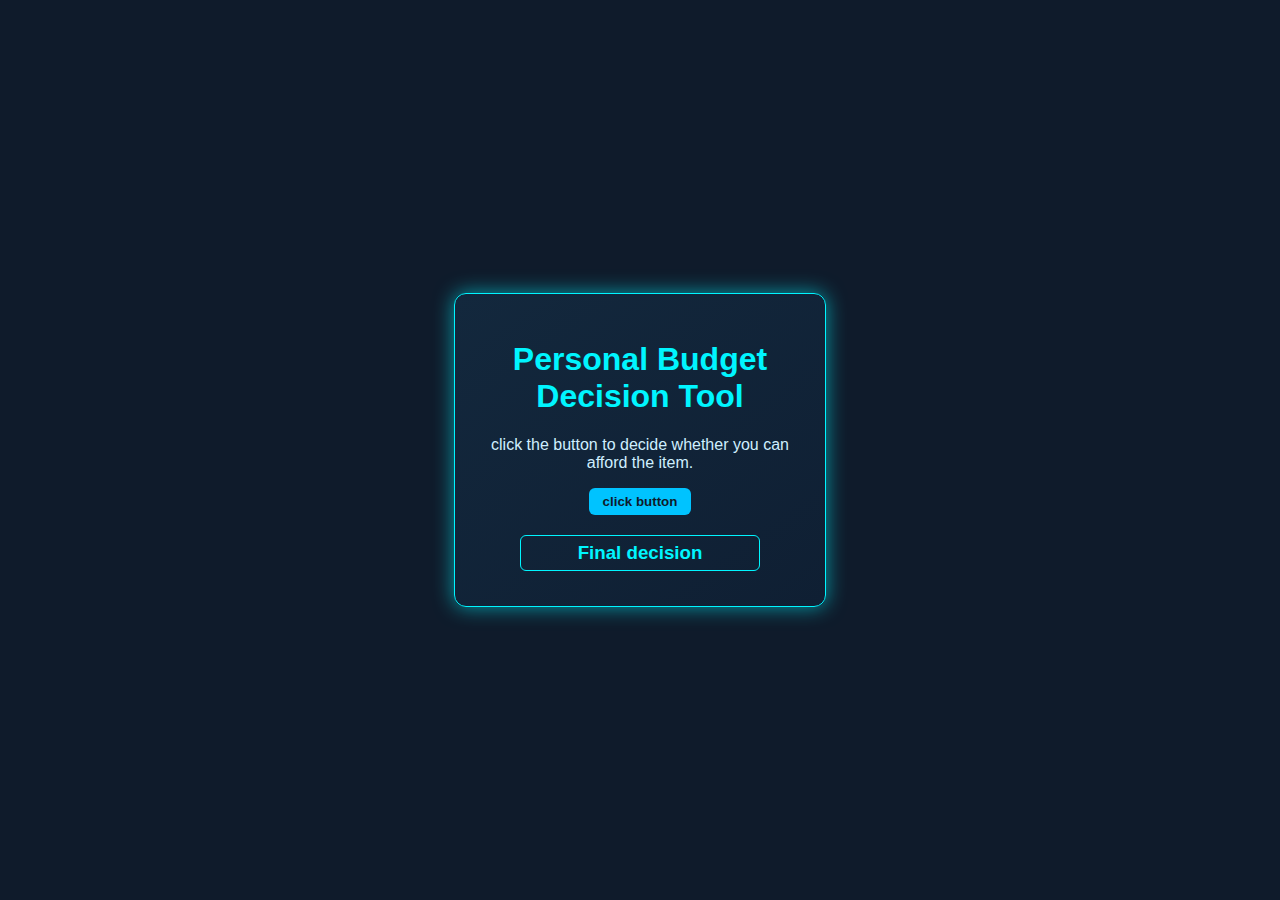
<file: Budget-Decision/index.html>
<!DOCTYPE html>
<html lang="en">
<head>
    <meta charset="UTF-8">
    <meta name="viewport" content="width=device-width, initial-scale=1.0">
    <link rel="stylesheet" href="style.css">
    <title>Budget Decision Tool</title>
</head>
<body>
    <div class="container">
        <h1>Personal Budget Decision Tool</h1>
        <P>click the button to decide whether you can afford the item.</P>
        <button id="checkBtn">click button</button>
        <h3 class="result" >Final decision</h3>
    </div>
    <script src="script.js"></script>

    
</body>
</html>
</file>
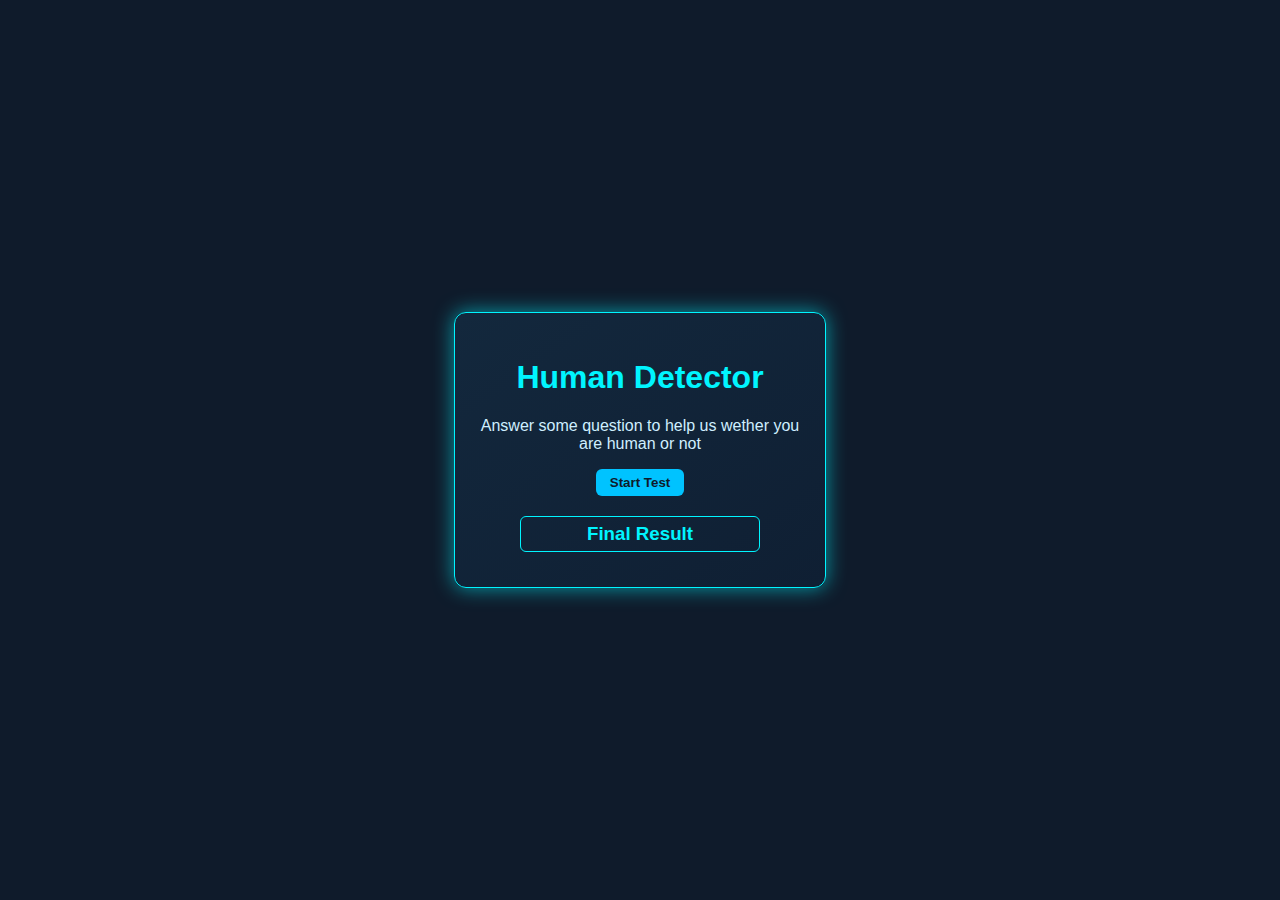
<file: Human-Detector/index.html>
<!DOCTYPE html>
<html lang="en">
<head>
    <meta charset="UTF-8">
    <meta name="viewport" content="width=device-width, initial-scale=1.0">
    <link rel="stylesheet" href="style.css">
    <title>Human Detector</title>
</head>
<body>
    <div class="container">
      <h1>Human Detector</h1>
      <p>Answer some question to help us wether you are human or not</p>
      <button id="startBtn">Start Test</button>
      <h3 id="result">Final Result </h3>
    </div>

    <script src="script.js"></script>
</body>
</html>
</file>
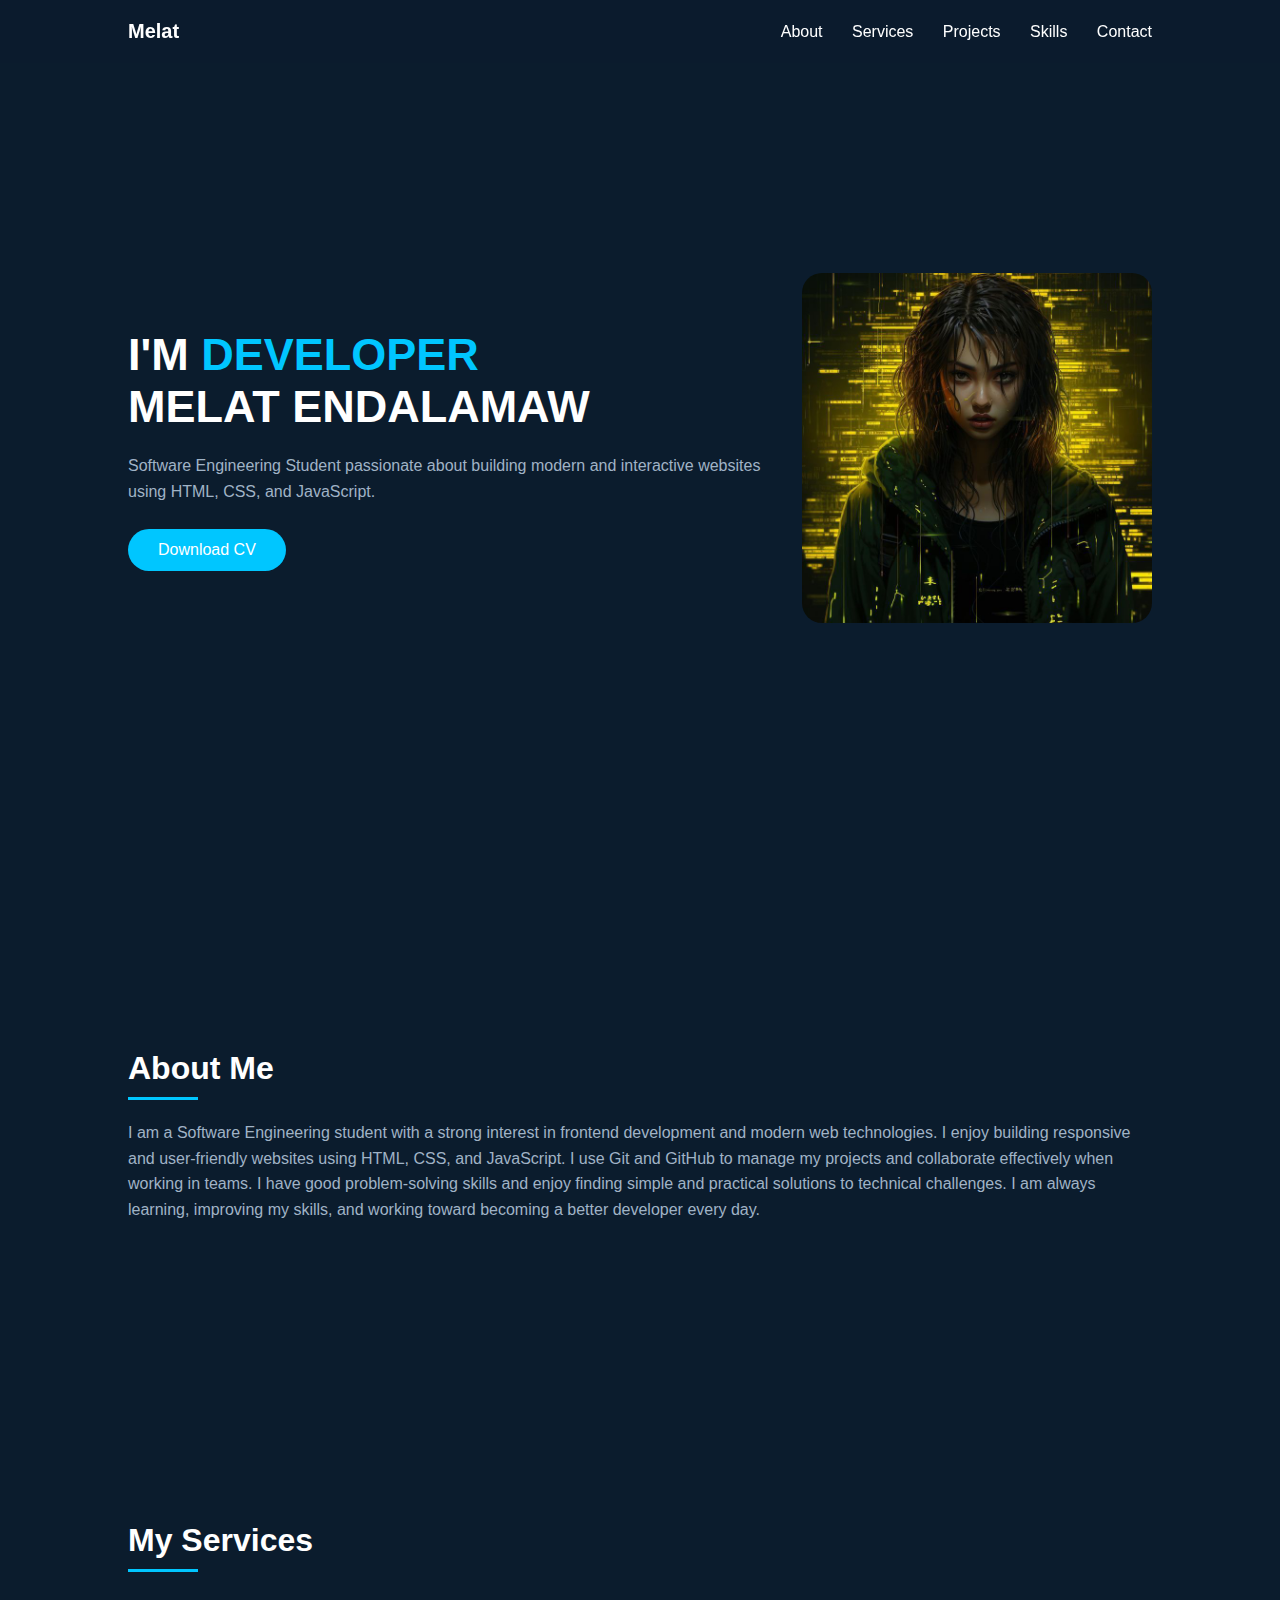
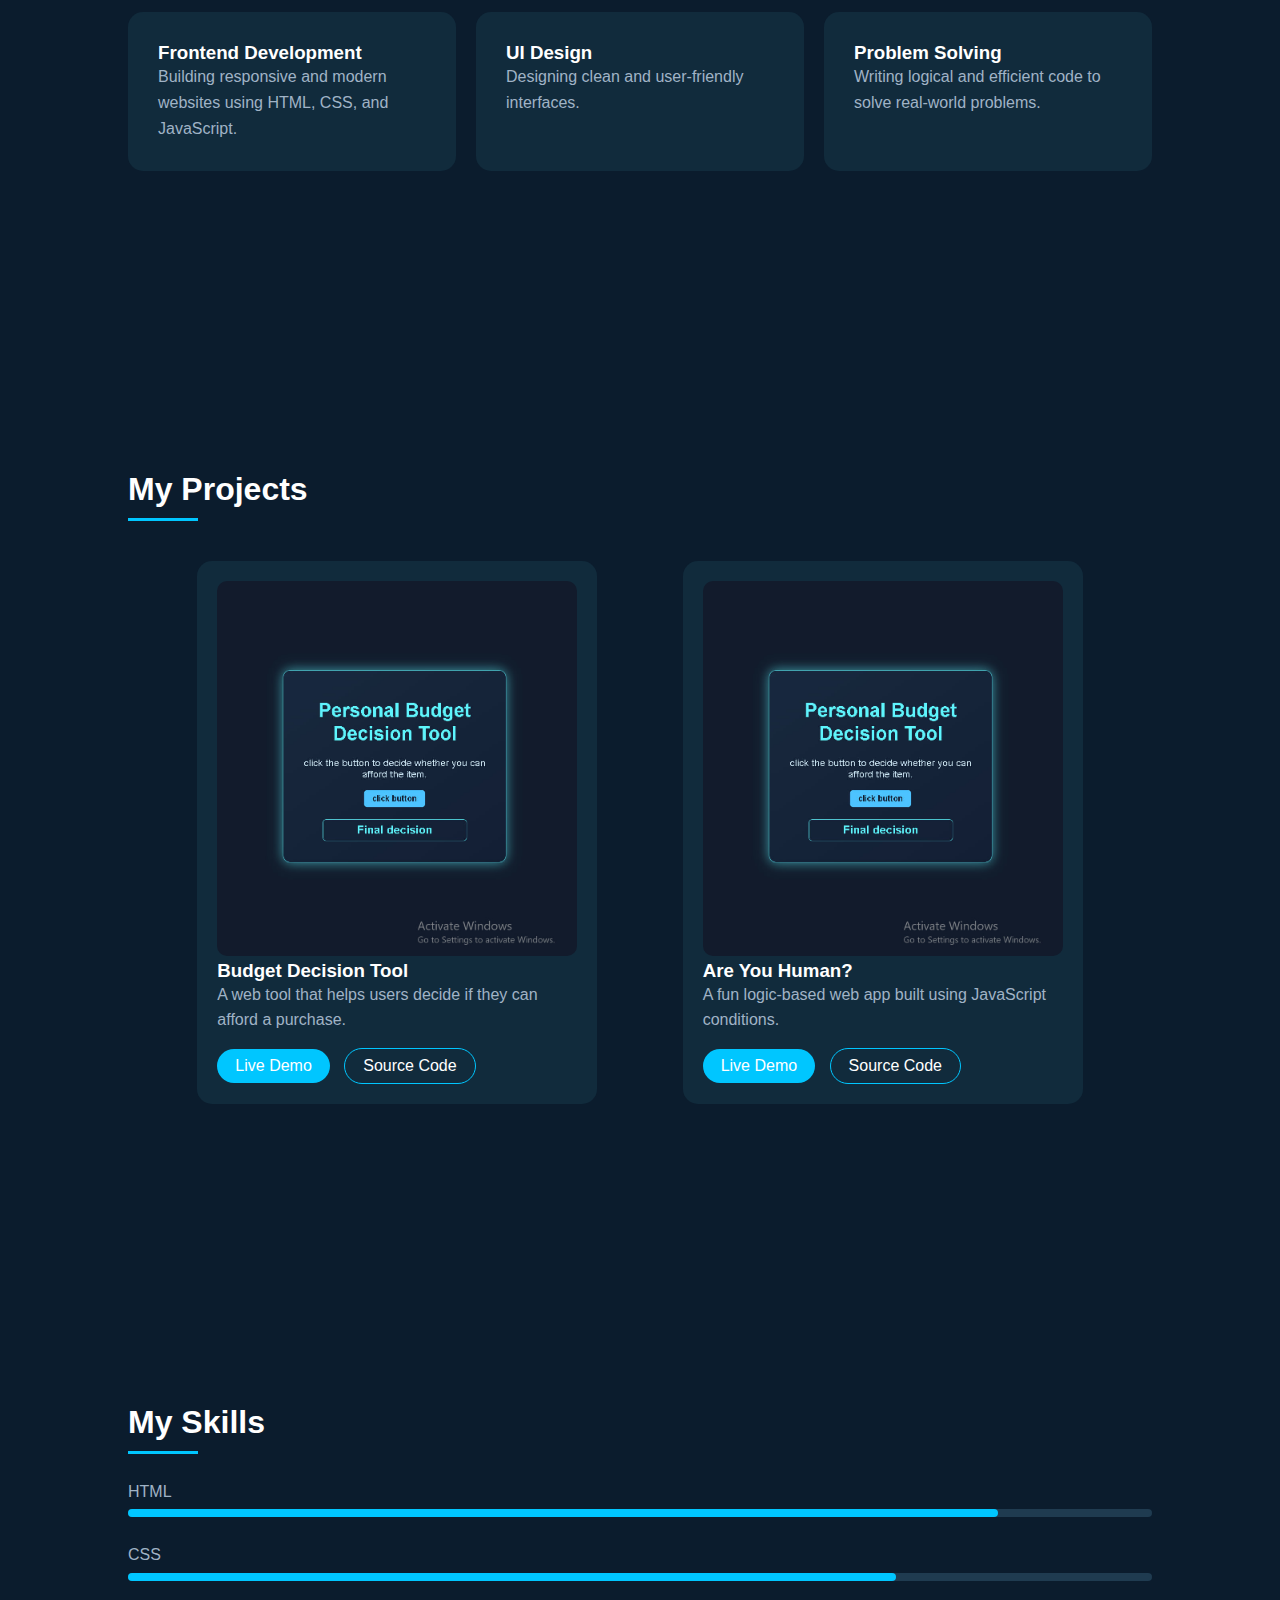
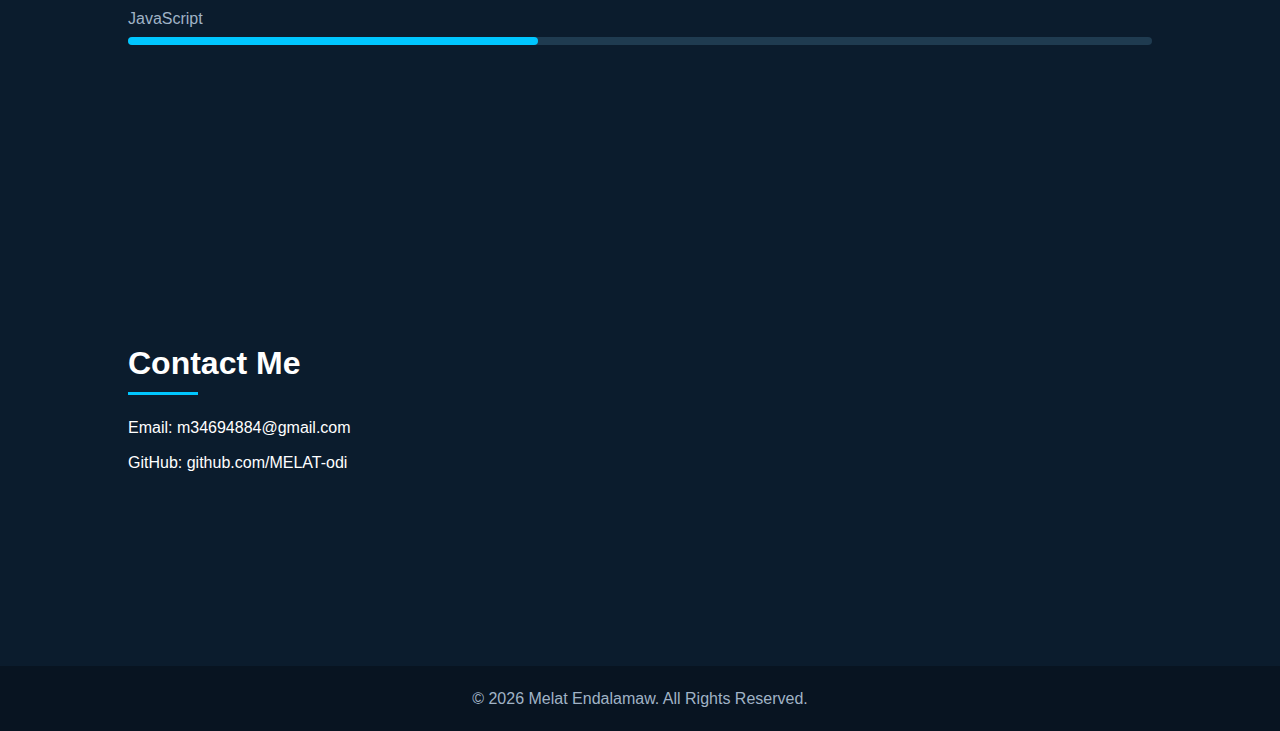
<file: portfolio/index.html>
<!DOCTYPE html>
<html lang="en">
<head>
    <meta charset="UTF-8">
    <meta name="viewport" content="width=device-width, initial-scale=1.0">
       <link rel="stylesheet" href="style.css">
    <title>Melat | Portfolio</title>
</head>
<body>

    <header>
        <div class="logo">Melat</div>
        <nav>
            <a href="#about">About</a>
            <a href="#services">Services</a>
            <a href="#projects">Projects</a>
            <a href="#skills">Skills</a>
            <a href="#contact">Contact</a>
        </nav>
    </header>

    <section class="first">
        <div class="first-text">
            <h1>I'M <span>DEVELOPER</span><br> MELAT ENDALAMAW</h1>
            <p>
                Software Engineering Student passionate about building
                modern and interactive websites using HTML, CSS, and JavaScript.
            </p>

            <a href="cv.pdf" download class="btn">
                Download CV
            </a>
        </div>

        <div class="first-image">
            <img src="./images/self.jpg" alt="Melat Photo">
        </div>
    </section>

    <section id="about">
        <h2>About Me</h2>
        <p>
         I am a Software Engineering student with a strong interest in frontend development and modern web technologies. 
         I enjoy building responsive and user-friendly websites using HTML, CSS, and JavaScript. 
         I use Git and GitHub to manage my projects and collaborate effectively when working in teams. 
         I have good problem-solving skills and enjoy finding simple and practical solutions to technical challenges. 
         I am always learning, improving my skills, and working toward becoming a better developer every day.
</p>

    </section>

    <section id="services">
        <h2>My Services</h2>

        <div class="services-container">

            <div class="card">
                <h3>Frontend Development</h3>
                <p>Building responsive and modern websites using HTML, CSS, and JavaScript.</p>
            </div>

            <div class="card">
                <h3>UI Design</h3>
                <p>Designing clean and user-friendly interfaces.</p>
            </div>

            <div class="card">
                <h3>Problem Solving</h3>
                <p>Writing logical and efficient code to solve real-world problems.</p>
            </div>

        </div>
    </section>

    <section id="projects">
        <h2>My Projects</h2>

        <div class="projects-container">

        <div class="project-card">
            <img src="./images/project1.jpg" alt="Project Image">
            <h3>Budget Decision Tool</h3>
            <p>
                A web tool that helps users decide if they can afford a purchase.
            </p>

            <div class="project-buttons">
                <a href="../Budget-Decision/index.html" target="_blank" class="project-btn">Live Demo</a>
                <a href="https://github.com/MELAT-odi/Budget-Decision" target="_blank" class="project-btn outline">Source Code</a>
            </div>
        </div>

        <div class="project-card">
            <img src="./images/project1.jpg" alt="Project Image">
            <h3>Are You Human?</h3>
            <p>
                A fun logic-based web app built using JavaScript conditions.
            </p>

            <div class="project-buttons">
                <a href="../Human-Detector/index.html" target="_blank" class="project-btn">Live Demo</a>
                <a href="https://github.com/MELAT-odi/Human-Detector" target="_blank" class="project-btn outline">Source Code</a>
            </div>
        </div>

        </div>
    </section>

    <section id="skills">
        <h2>My Skills</h2>

        <div class="skill">
            <p>HTML</p>
            <div class="bar"><div class="progress html"></div></div>
        </div>

        <div class="skill">
            <p>CSS</p>
            <div class="bar"><div class="progress css"></div></div>
        </div>

        <div class="skill">
            <p>JavaScript</p>
            <div class="bar"><div class="progress js"></div></div>
        </div>

    </section>

    <section id="contact">
        <h2>Contact Me</h2>
        <p class="contact-link">
          Email: 
          <a href="mailto:m3464884@gmail.com" class="contact-link">
          m34694884@gmail.com
          </a>
        </p>

        <p class="github-link">
          GitHub: 
          <a href="https://github.com/MELAT-odi" target="_blank" class="github-link">
          github.com/MELAT-odi
          </a>
        </p>
    </section>

    <footer>
        <p>© 2026 Melat Endalamaw. All Rights Reserved.</p>
    </footer>

</body>
</html>
</file>
<file: Budget-Decision/style.css>
body {
    background-color: #0f1b2b;
    display: flex;
    justify-content: center;
    align-items: center;
    height: 100vh;
    margin: 0;
    font-family: Arial, sans-serif;
}
.container {
    background: linear-gradient(145deg, #13283d, #0f1f33);
    border: 1px solid #00f5ff;
    box-shadow: 0 0 20px rgba(0, 245, 255, 0.6);
    border-radius: 12px;
    padding: 25px;
    text-align: center;
    width: 320px;
    color: #cfefff;
    transition: 0.3s ease;
}

.container:hover {
    transform: translateY(-5px);
    box-shadow: 0 0 20px rgba(0, 245, 255, 0.9);
}

h1 {
    color: #00f5ff;
}

button {
    border: none;
    border-radius: 6px;
    background-color: #00c3ff;
    color: #0f1b2b;
    padding: 6px 14px;
    margin-bottom: 10px;
    cursor: pointer;
    font-weight: bold;
    transition: 0.3s ease;
}

button:hover {
    background-color: #00f5ff;
}

.result {
    border: 1px solid #00f5ff;
    border-radius: 6px;
    margin: 10px 40px;
    padding: 6px;
    color: #00f5ff;
}
</file>
<file: Human-Detector/style.css>
/*
body{
    border: 1px solid orange;
    box-shadow: 0 0 10px rgba(0,0,0,0.1);
    border-radius: 10px;
    padding:16px;
    text-align: center;
    width:300px;
    margin:10% auto;
}
body:hover{
   transform: translateY(-3px);
}
button{
    border:0;
    border-radius: 5px;
    background-color: rgb(254, 179, 3);
    color:white;
    padding: 5px 10px;
    margin-bottom: 10px;
}
button:hover {
    background: rgb(240, 158, 18);
}
#result{
    margin-top: 0;
    margin-bottom: 10px;
    border:2px solid rgb(254, 175, 5);
    border-radius: 6px;
    margin:0 50px 10px 50px;
    padding: 5px;
}*/
body {
    background-color: #0f1b2b;
    display: flex;
    justify-content: center;
    align-items: center;
    height: 100vh;
    margin: 0;
    font-family: Arial, sans-serif;
}
.container {
    background: linear-gradient(145deg, #13283d, #0f1f33);
    border: 1px solid #00f5ff;
    box-shadow: 0 0 20px rgba(0, 245, 255, 0.6);
    border-radius: 12px;
    padding: 25px;
    text-align: center;
    width: 320px;
    color: #cfefff;
    transition: 0.3s ease;
}

.container:hover {
    transform: translateY(-5px);
    box-shadow: 0 0 20px rgba(0, 245, 255, 0.9);
}

h1 {
    color: #00f5ff;
}

button {
    border: none;
    border-radius: 6px;
    background-color: #00c3ff;
    color: #0f1b2b;
    padding: 6px 14px;
    margin-bottom: 10px;
    cursor: pointer;
    font-weight: bold;
    transition: 0.3s ease;
}

button:hover {
    background-color: #00f5ff;
}

#result {
    border: 1px solid #00f5ff;
    border-radius: 6px;
    margin: 10px 40px;
    padding: 6px;
    color: #00f5ff;
}
</file>
<file: portfolio/style.css>
* {
    margin: 0;
    padding: 0;
    box-sizing: border-box;
    font-family: 'Segoe UI', sans-serif;
    scroll-behavior: smooth;
}

body {
    background: #0b1c2d;
    color: white;
}

section {
    padding: 150px 10%;
}

h2 {
    font-size: 32px;
    margin-bottom: 20px;
    position: relative;
}

h2::after {
    content: "";
    width: 70px;
    height: 3px;
    background-color: #00c6ff;
    display: block;
    margin-top: 10px;
}

p {
    color: #a0b3c6;
    line-height: 1.6;
}

header {
    display: flex;
    justify-content: space-between;
    align-items: center;
    padding: 20px 10%;
    position: fixed;
    width: 100%;
    background: rgba(11, 28, 45, 0.9);
    backdrop-filter: blur(10px);
    z-index: 1000;
}

.logo {
    font-size: 20px;
    font-weight: bold;
}

nav a {
    text-decoration: none;
    color: white;
    margin-left: 25px;
    transition: 0.3s;
}

nav a:hover {
    color: #00c6ff;
}

.first {
    display: flex;
    align-items: center;
    justify-content: space-between;
    min-height: 100vh;
}

.first span {
    color: #00c6ff;
}

.first-text h1 {
    font-size: 45px;
}

.first-text p {
    margin-top: 20px;
}

.first-image img {
    width: 350px;
    border-radius: 20px;
}

.btn {
    display: inline-block;
    margin-top: 25px;
    padding: 12px 30px;
    border-radius: 30px;
    text-decoration: none;
    color: white;
    background-color: #00c6ff;
    transition: 0.3s;
}

.btn:hover {
    background-color: #00c6ff;
    box-shadow: 0 0 10px  #00c6ff;
}

/* ===== SERVICES ===== */
.services-container {
    display: grid;
    grid-template-columns: repeat(3, 1fr);
    gap: 20px;
    margin-top: 40px;
}

.card {
    background: #112b3c;
    padding: 30px;
    border-radius: 15px;
    transition: 0.3s;
}

.card:hover {
    transform: translateY(-10px);
    box-shadow: 0 0 20px #00c6ff;
}

.skill {
    margin-top: 25px;
}

.bar {
    width: 100%;
    height: 8px;
    background: #1f3b50;
    border-radius: 10px;
    margin-top: 5px;
}

.progress {
    height: 8px;
    border-radius: 10px;
    background-color: #00c6ff;
}

.html { width: 85%; }
.css { width: 75%; }
.js { width: 40%; }

.projects-container {
    display: flex;
    justify-content: space-evenly;
    gap:16px;
    margin-top: 40px;
}

.project-card {
    width:400px;
    background: #112b3c;
    padding: 20px;
    border-radius: 15px;
    transition: 0.3s;
}

.project-card img {
    width: 100%;
    border-radius: 10px;
}

.project-card:hover {
    transform: translateY(-10px);
    box-shadow: 0 0 20px #00c6ff;
}

.project-buttons {
    margin-top: 15px;
}

.project-btn {
    display: inline-block;
    padding: 8px 18px;
    margin-right: 10px;
    border-radius: 20px;
    text-decoration: none;
    background-color: #00c6ff;
    color: white;
    transition: 0.3s;
}

.project-btn:hover {
    box-shadow: 0 0 10px #00c6ff;
}

.project-btn.outline {
    background: transparent;
    border: 1px solid #00c6ff;
}

/* ===== CONTACT ===== */
#contact p {
    margin-top: 10px;
}
.github-link {
    color: inherit;           
    text-decoration: none;    
    transition: 0.3s ease;
}

.github-link:hover {
    color: #00f5ff;         
}
.contact-link {
    color: inherit;        
    text-decoration: none; 
    transition: 0.3s ease;
}

.contact-link:hover {
    color: #00f5ff;      
}


footer {
    text-align: center;
    padding: 20px;
    background: #081421;
    margin-top: 40px;
}
</file>
